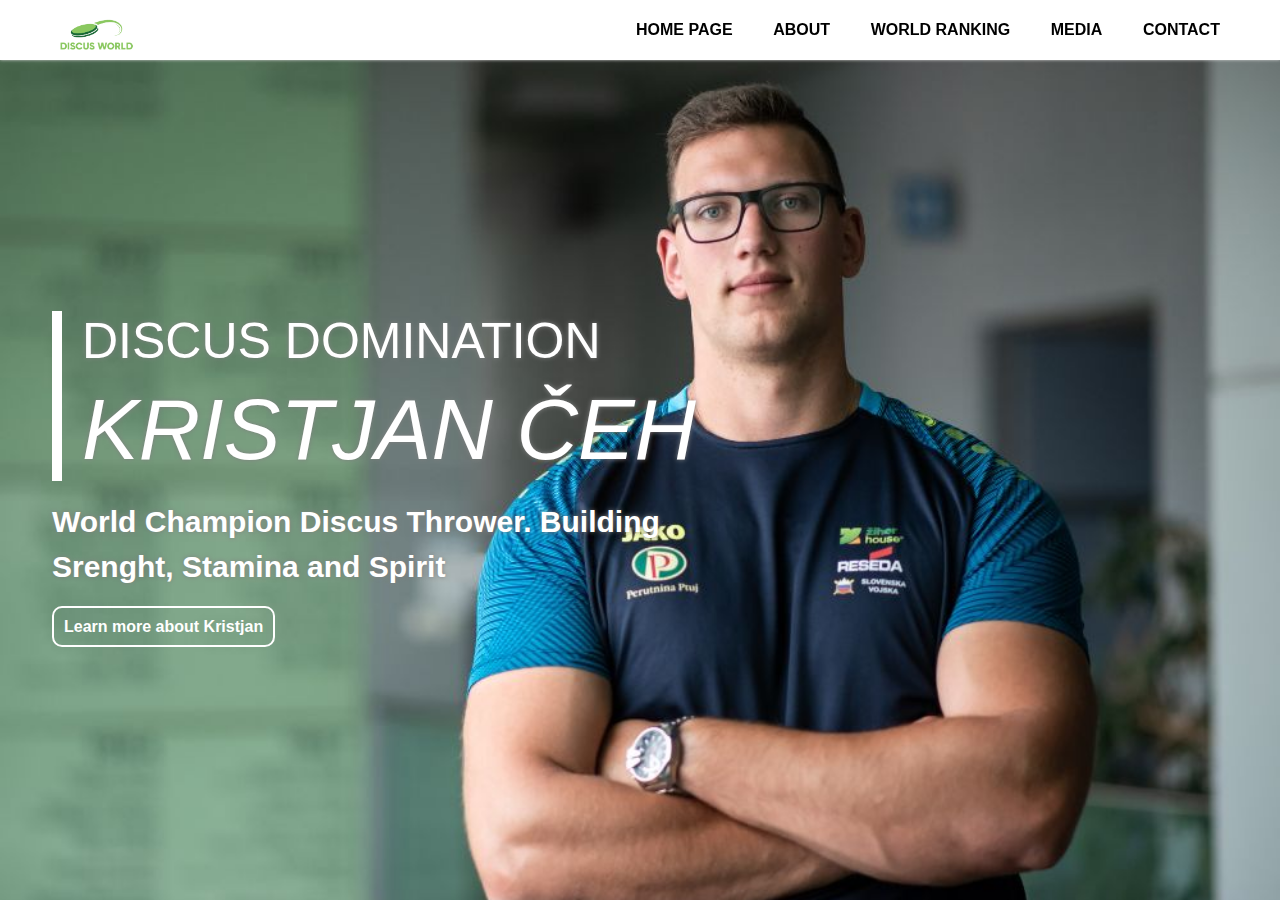
<file: index.html>
<!DOCTYPE html>
<html lang="en">
  <head>
    <meta name="viewport" content="width=device-width,initial-scale=1">
    <meta charset="utf-8">
    <script src="https://ajax.googleapis.com/ajax/libs/jquery/3.6.1/jquery.min.js"></script>
	<link href="https://cdn.jsdelivr.net/npm/bootstrap@5.0.2/dist/css/bootstrap.min.css" rel="stylesheet">
    <script src="https://cdn.jsdelivr.net/npm/bootstrap@5.0.2/dist/js/bootstrap.bundle.min.js"></script>
    <link href="styles/style.css" rel="stylesheet">
	
    <title>main</title>
   <script>
   $(document).ready(function(){   $("#navkoht").load("nav.html");   });
   </script>
  </head>
  <body>
  <div id="navkoht"></div>


  <div class="main">
    <div class="container">
        <div class="row">
            <div class="col-12 main-text">
                <div class="main-text-title">
                    <h3>DISCUS DOMINATION</h3>
                    <h1><i>KRISTJAN ČEH</i></h1>
                </div>
                <p>World Champion Discus Thrower. Building Srenght, Stamina and Spirit</p>
                <a href="about.html">Learn more about Kristjan</a>
            </div>
        </div>
    </div>
  </div>
  
  </body>
</file>
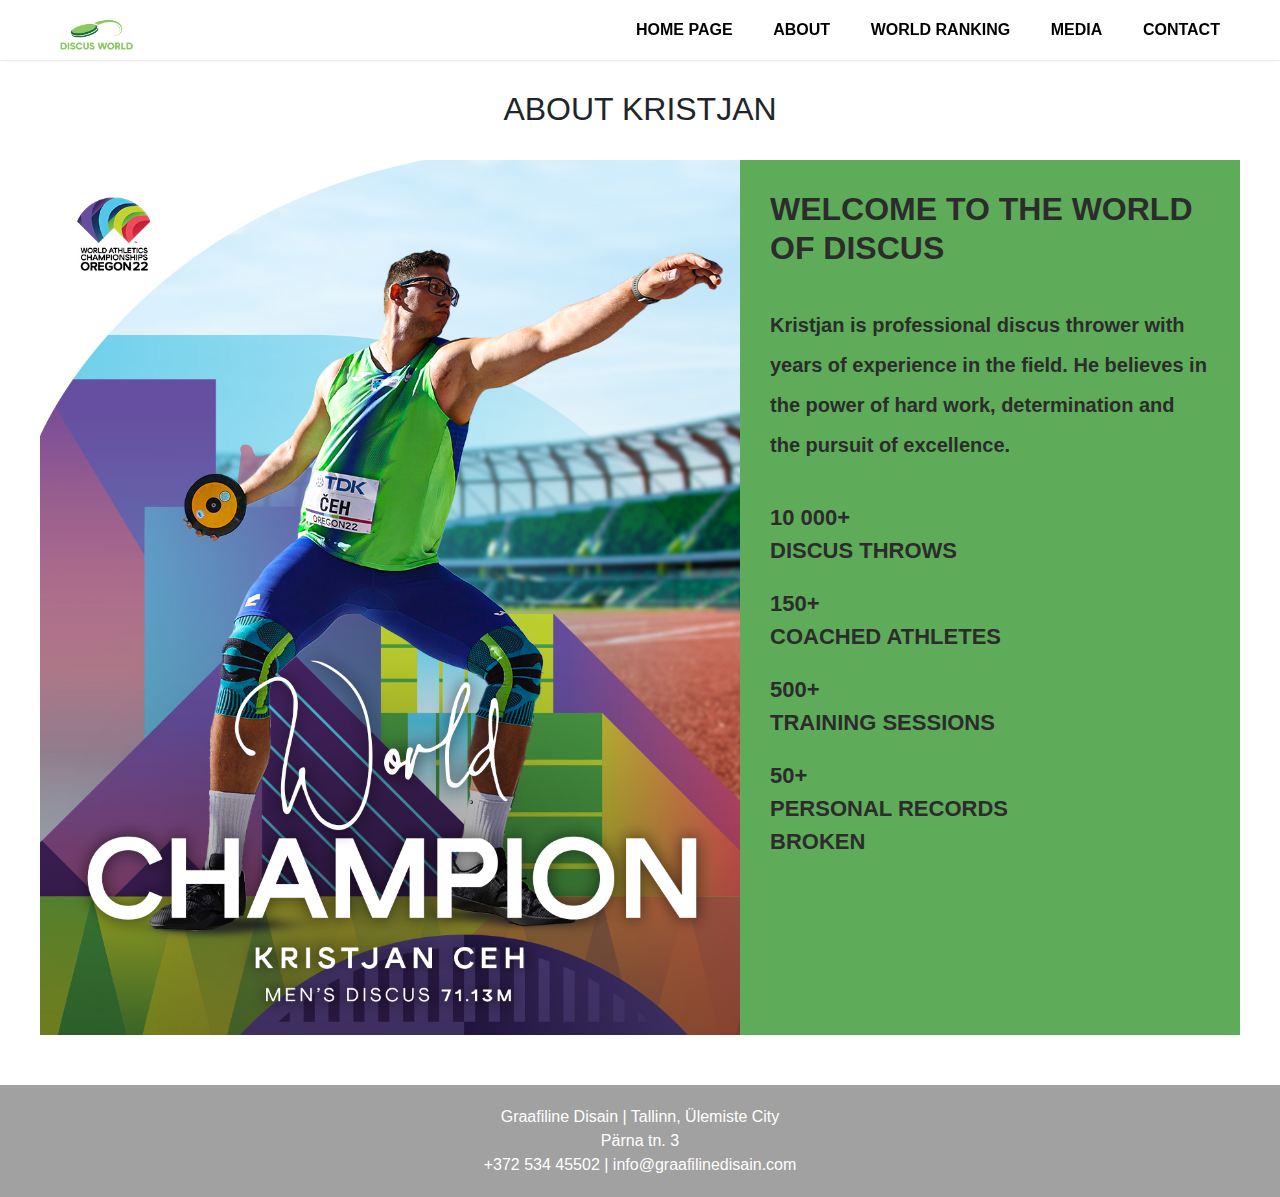
<file: about.html>
<!DOCTYPE html>
<html lang="en">
  <head>
    <meta name="viewport" content="width=device-width,initial-scale=1">
    <meta charset="utf-8">
    <script src="https://ajax.googleapis.com/ajax/libs/jquery/3.6.1/jquery.min.js"></script>
	<link href="https://cdn.jsdelivr.net/npm/bootstrap@5.0.2/dist/css/bootstrap.min.css" rel="stylesheet">
    <script src="https://cdn.jsdelivr.net/npm/bootstrap@5.0.2/dist/js/bootstrap.bundle.min.js"></script>
    <link href="styles/style.css" rel="stylesheet">
	
    <title>about</title>
   <script>
   $(document).ready(function(){   $("#navkoht").load("nav.html");   });
   $(document).ready(function(){   $("#footerkoht").load("footer.html");   });
   </script>
  </head>
  <body>
  <div id="navkoht"></div>

    <div class="section about">
        <div class="container">
            <div class="about-title pb-4 text-center">
                <h2>ABOUT KRISTJAN</h2>
            </div>

            <div class="row">
                <div class="col-12 col-lg-7 about-image">
                    <img src="images/ABOUTpilt.jpeg" alt="">
                </div>
                <div class="col-12 col-lg-5 about-text">
                    <div class="about-text-content">
                        <h2><b>WELCOME TO THE 
                            WORLD OF DISCUS</b>
                            </h2>
                            <b><p>Kristjan is professional discus thrower with years of experience in the field. He believes in the power of hard work, determination and the pursuit of excellence.</p></b>
    
                        <div class="about-text-achieve">
                            <span>10 000+</span>
                            <span>DISCUS THROWS</span>
                        </div>
    
                        <div class="about-text-achieve">
                            <span>150+</span>
                            <span>COACHED ATHLETES</span>
                        </div>
    
                        <div class="about-text-achieve">
                            <span>500+</span>
                            <span>TRAINING SESSIONS</span>
                        </div>
    
                        <div class="about-text-achieve">
                            <span>50+</span>
                            <span>PERSONAL RECORDS<br>BROKEN</span>
                        </div>
                    </div>
                </div>
            </div>
        </div>
    </div>
    
    <div id="footerkoht"></div>
  </body>
</file>
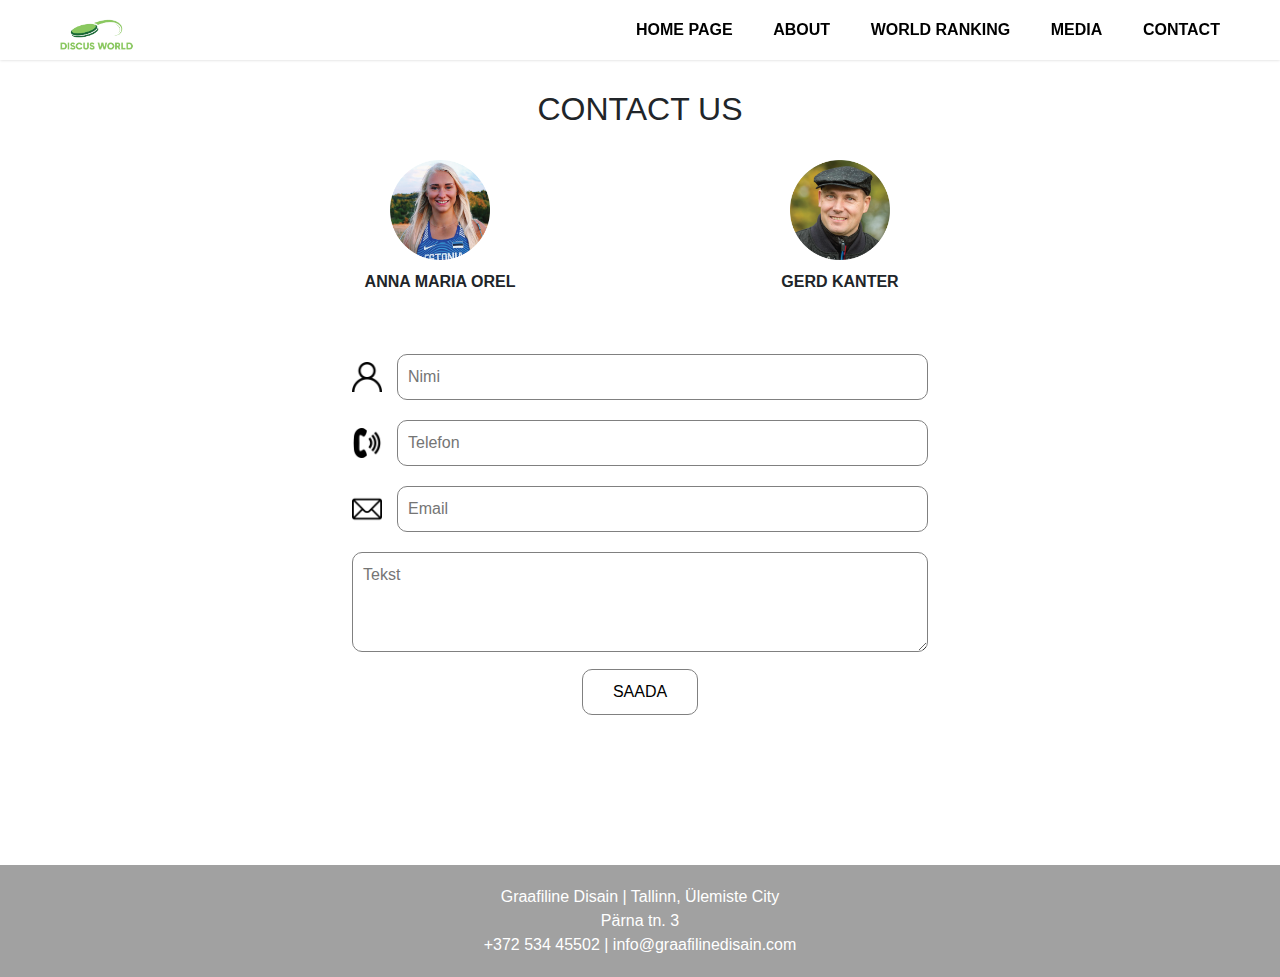
<file: contact.html>
<!DOCTYPE html>
<html lang="en">
  <head>
    <meta name="viewport" content="width=device-width,initial-scale=1">
    <meta charset="utf-8">
    <script src="https://ajax.googleapis.com/ajax/libs/jquery/3.6.1/jquery.min.js"></script>
	<link href="https://cdn.jsdelivr.net/npm/bootstrap@5.0.2/dist/css/bootstrap.min.css" rel="stylesheet">
    <script src="https://cdn.jsdelivr.net/npm/bootstrap@5.0.2/dist/js/bootstrap.bundle.min.js"></script>
    <link href="styles/style.css" rel="stylesheet">
	
    <title>contact</title>
   <script>
   $(document).ready(function(){   $("#navkoht").load("nav.html");   });
   $(document).ready(function(){   $("#footerkoht").load("footer.html");   });
   </script>
  </head>
  <body>
  <div id="navkoht"></div>

    <div class="contact section">
        <div class="container">
            <div class="contact-title pb-4 text-center">
                <h2>CONTACT US</h2>
            </div>

            <div class="row contact-persons justify-content-center">
                <div class="contact-person col-12 col-md-4 pb-5 pb-md-0">
                    <img src="images/kontakt2.png" alt="">
                    <span>ANNA MARIA OREL</span>
                </div>

                <div class="contact-person col-12 col-md-4">
                    <img src="images/kontakt1.png" alt="">
                    <span>GERD KANTER</span>
                </div>
            </div>

            <div class="row justify-content-center">
                <div class="col-12 col-md-6">
                    <form action="" class="contact-form">
                        <div class="contact-form-input">
                            <img src="images/user.png" alt="">
                            <input required type="text" placeholder="Nimi"><br>
                        </div>
                        <div class="contact-form-input">
                            <img src="images/phone.png" alt="">
                            <input required type="tel" placeholder="Telefon"><br>
                        </div>
                        <div class="contact-form-input">
                            <img src="images/mail.png" alt="">
                            <input required type="email" placeholder="Email"><br>
                        </div>
                        <textarea required placeholder="Tekst"></textarea><br>
                        <div class="justify-content-center d-flex">
                            <input class="submit" type="submit" value="SAADA">
                        </div>
                    </form>
                </div>
            </div>
        </div>
    </div>
  
  <div id="footerkoht"></div>
  </body>
</file>
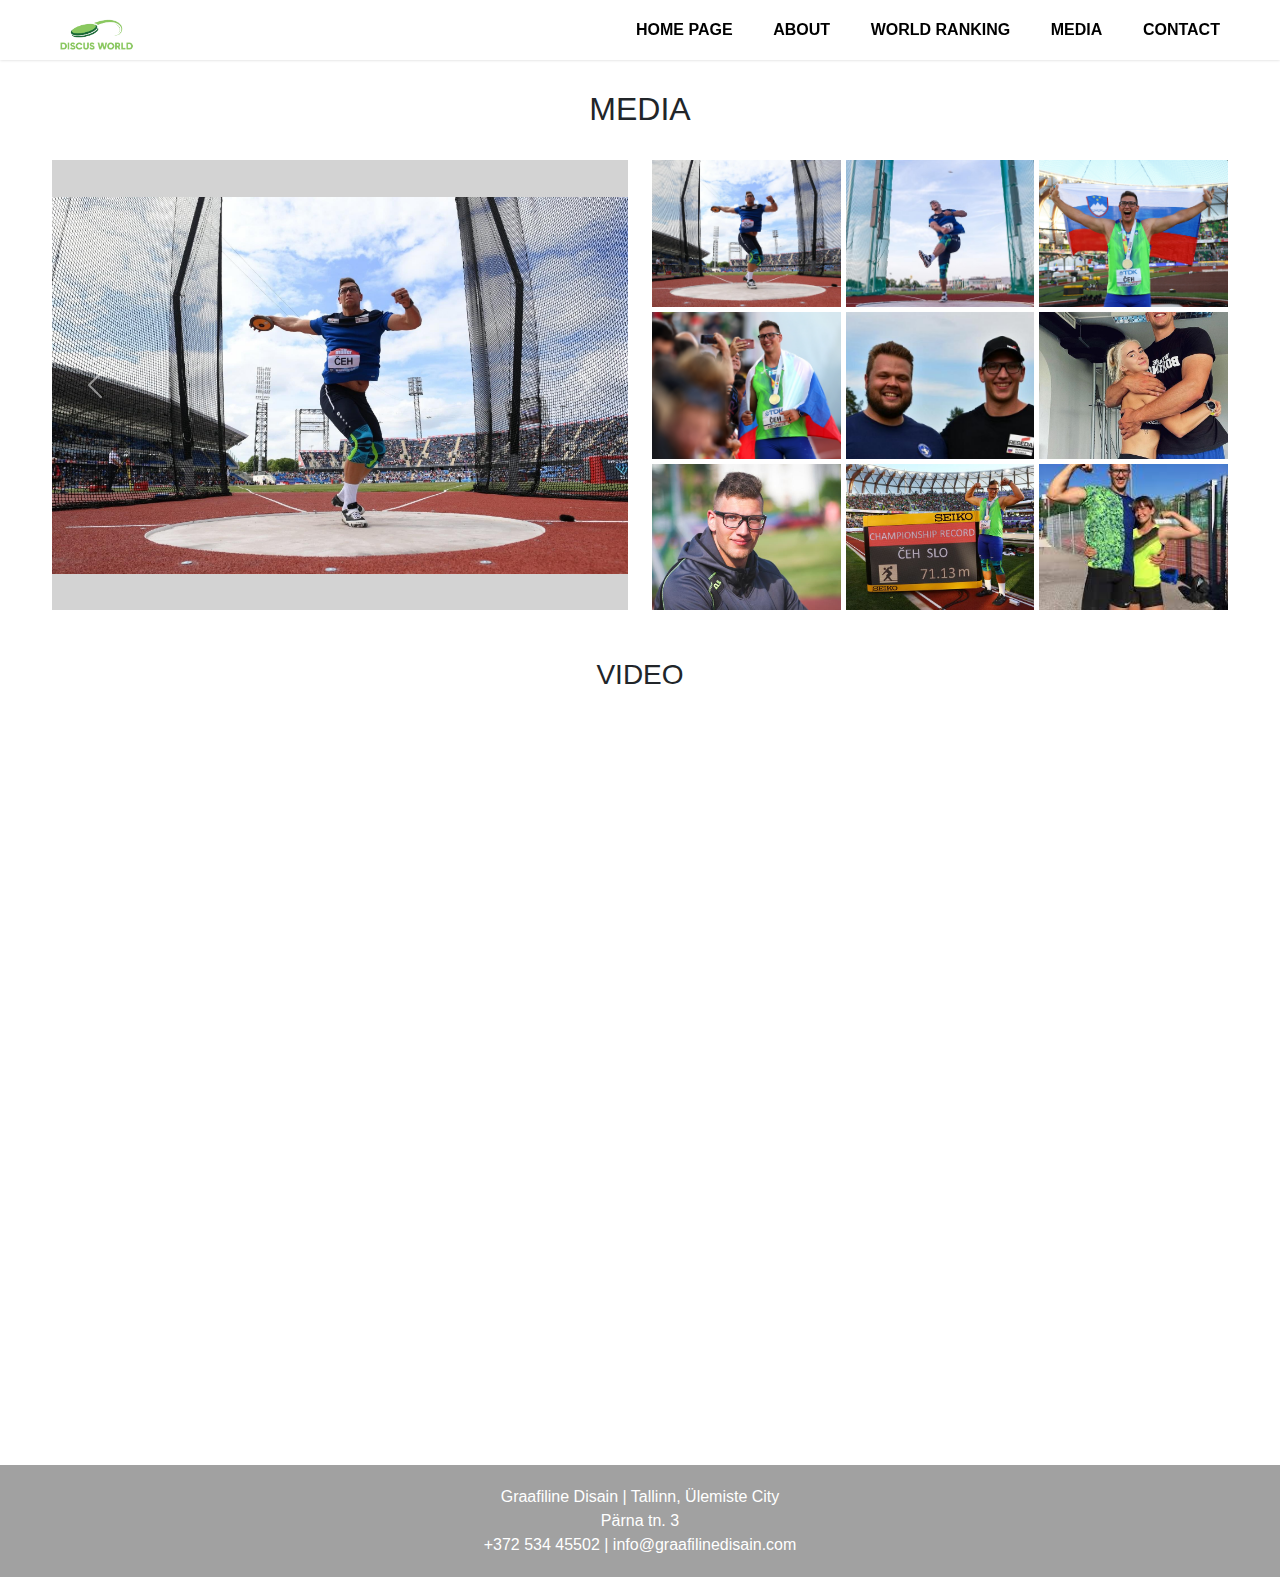
<file: media.html>
<!DOCTYPE html>
<html lang="en">
  <head>
    <meta name="viewport" content="width=device-width,initial-scale=1">
    <meta charset="utf-8">
    <script src="https://ajax.googleapis.com/ajax/libs/jquery/3.6.1/jquery.min.js"></script>
	<link href="https://cdn.jsdelivr.net/npm/bootstrap@5.0.2/dist/css/bootstrap.min.css" rel="stylesheet">
    <script src="https://cdn.jsdelivr.net/npm/bootstrap@5.0.2/dist/js/bootstrap.bundle.min.js"></script>
    <link href="styles/style.css" rel="stylesheet">
	
    <title>media</title>
   <script>
   $(document).ready(function(){   $("#navkoht").load("nav.html");   });
   $(document).ready(function(){   $("#footerkoht").load("footer.html");   });
   </script>
  </head>
  <body>
  <div id="navkoht"></div>


  <div class="media section">
    <div class="container">
        <div class="media-title pb-4 text-center">
            <h2>MEDIA</h2>
        </div>

        <div class="row">
            <div class="col-12 col-md-6">
                <div id="tehtudSlider" class="tehtud-slide carousel slide" data-bs-ride="carousel">
                    <div class="carousel-inner">
                        <div class="carousel-item active">
                            <div class="d-flex align-items-center justify-content-center h-100">
                                <img src="images/galerii1.jpeg"  alt="...">
                            </div>
                        </div>
                        <div class="carousel-item">
                            <div class="d-flex align-items-center justify-content-center h-100">
                                <img src="images/galerii2.jpeg"  alt="...">
                            </div>
                        </div>
                        <div class="carousel-item">
                            <div class="d-flex align-items-center justify-content-center h-100">
                                <img src="images/galerii3.jpg"  alt="...">
                            </div>
                        </div>
                        <div class="carousel-item">
                            <div class="d-flex align-items-center justify-content-center h-100">
                                <img src="images/galerii4.jpg"  alt="...">
                            </div>
                        </div>
                        <div class="carousel-item">
                            <div class="d-flex align-items-center justify-content-center h-100">
                                <img src="images/galerii5.jpg"  alt="...">
                            </div>
                        </div>
                        <div class="carousel-item">
                            <div class="d-flex align-items-center justify-content-center h-100">
                                <img src="images/galerii6.jpg"  alt="...">
                            </div>
                        </div>
                        <div class="carousel-item">
                            <div class="d-flex align-items-center justify-content-center h-100">
                                <img src="images/galerii7.jpeg"  alt="...">
                            </div>
                        </div>
                        <div class="carousel-item">
                            <div class="d-flex align-items-center justify-content-center h-100">
                                <img src="images/galerii8.jpg"  alt="...">
                            </div>
                        </div>
                        <div class="carousel-item">
                            <div class="d-flex align-items-center justify-content-center h-100">
                                <img src="images/galerii9.jpeg"  alt="...">
                            </div>
                        </div>
                    </div>
        
                    <button class="carousel-control-prev" type="button" data-bs-target="#tehtudSlider" data-bs-slide="prev">
                        <span class="carousel-control-prev-icon" aria-hidden="true"></span>
                        <span class="visually-hidden">Previous</span>
                    </button>
                    <button class="carousel-control-next" type="button" data-bs-target="#tehtudSlider" data-bs-slide="next">
                        <span class="carousel-control-next-icon" aria-hidden="true"></span>
                        <span class="visually-hidden">Next</span>
                    </button>
                </div>
            </div>
    
            <div class="col-12 col-md-6 media-controls mt-3 mt-md-0">
                <div type="button" data-bs-target="#tehtudSlider" data-bs-slide-to="0" class="active" aria-current="true">
                    <img src="images/galerii1.jpeg" alt="">
                  </div>
                  <div type="button" data-bs-target="#tehtudSlider" data-bs-slide-to="1" aria-current="true">
                    <img src="images/galerii2.jpeg" alt="">
                  </div>
                  <div type="button" data-bs-target="#tehtudSlider" data-bs-slide-to="2" aria-current="true">
                    <img src="images/galerii3.jpg" alt="">
                  </div>
                  <div type="button" data-bs-target="#tehtudSlider" data-bs-slide-to="3" aria-current="true">
                    <img src="images/galerii4.jpg" alt="">
                  </div>
                  <div type="button" data-bs-target="#tehtudSlider" data-bs-slide-to="4" aria-current="true">
                    <img src="images/galerii5.jpg" alt="">
                  </div>
                  <div type="button" data-bs-target="#tehtudSlider" data-bs-slide-to="5" aria-current="true">
                    <img src="images/galerii6.jpg" alt="">
                  </div>
                  <div type="button" data-bs-target="#tehtudSlider" data-bs-slide-to="6" aria-current="true">
                    <img src="images/galerii7.jpeg" alt="">
                  </div>
                  <div type="button" data-bs-target="#tehtudSlider" data-bs-slide-to="7" aria-current="true">
                    <img src="images/galerii8.jpg" alt="">
                  </div><div type="button" data-bs-target="#tehtudSlider" data-bs-slide-to="8" aria-current="true">
                    <img src="images/galerii9.jpeg" alt="">
                  </div>
    
            </div>
            
        </div>

        <div class="row">
            <div class="col-12 media-video">
                <div class="media-video-title text-center pb-1 pt-5"><h3>VIDEO</h3></div>
                <div class="media-video-content">
                    <iframe width="560" height="315" src="https://www.youtube.com/embed/iaaf_3xEHgc?start=1" title="YouTube video player" frameborder="0" allow="accelerometer; autoplay; clipboard-write; encrypted-media; gyroscope; picture-in-picture; web-share" allowfullscreen></iframe>
                </div>
            </div>
        </div>
    </div>
  </div>
  
  <div id="footerkoht"></div>
  </body>
</file>
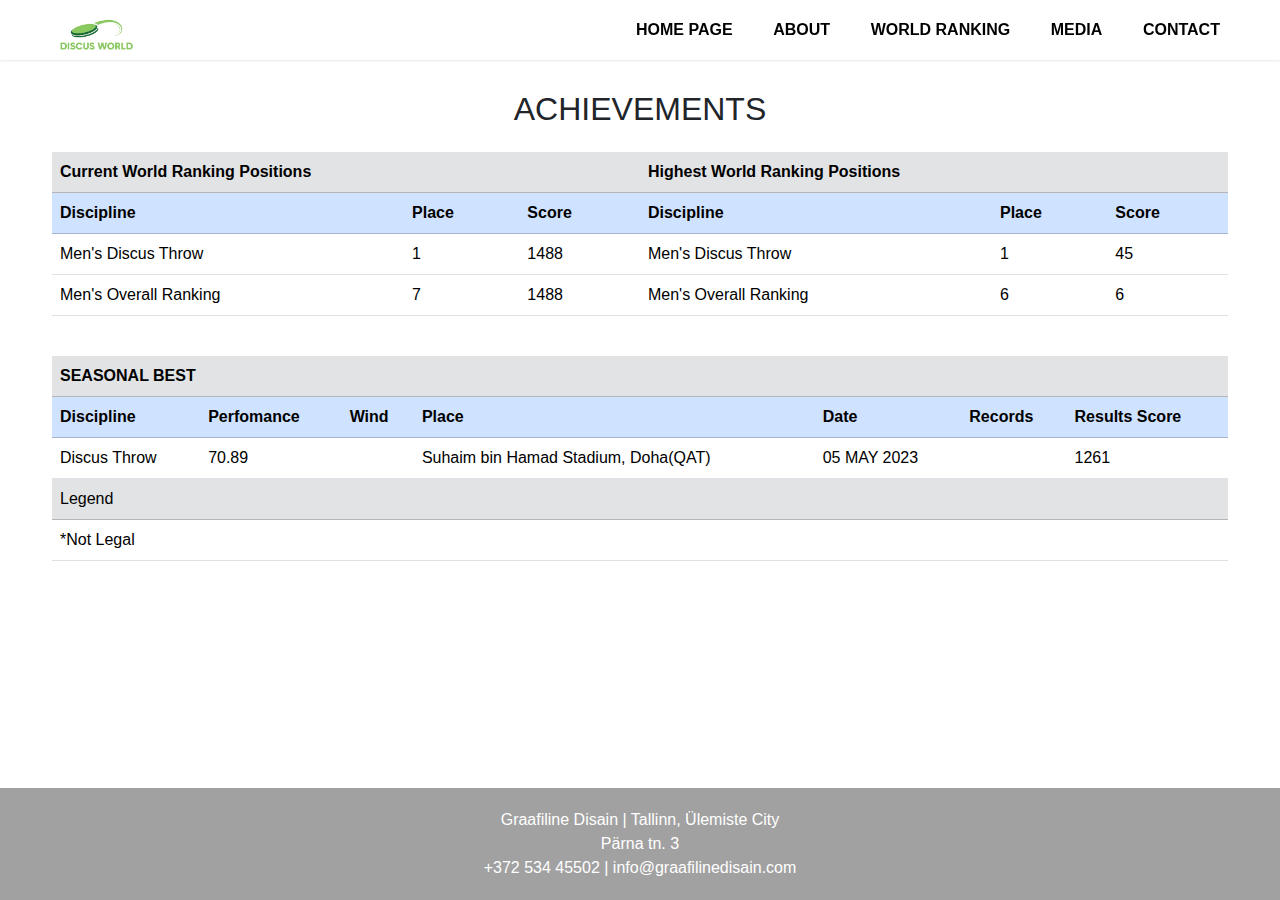
<file: ranking.html>
<!DOCTYPE html>
<html lang="en">
  <head>
    <meta name="viewport" content="width=device-width,initial-scale=1">
    <meta charset="utf-8">
    <script src="https://ajax.googleapis.com/ajax/libs/jquery/3.6.1/jquery.min.js"></script>
	<link href="https://cdn.jsdelivr.net/npm/bootstrap@5.0.2/dist/css/bootstrap.min.css" rel="stylesheet">
    <script src="https://cdn.jsdelivr.net/npm/bootstrap@5.0.2/dist/js/bootstrap.bundle.min.js"></script>
    <link href="styles/style.css" rel="stylesheet">
	
    <title>ranking</title>
   <script>
   $(document).ready(function(){   $("#navkoht").load("nav.html");   });
   $(document).ready(function(){   $("#footerkoht").load("footer.html");   });
   </script>
  </head>
  <body>
  <div id="navkoht"></div>

    <div class="section ranking">
        <div class="container">
            <div class="ranking-title text-center pb-3">
                <h2>ACHIEVEMENTS</h2>
            </div>
            <div class="table-responsive pb-4">
                <table class="table">
                    <thead>
                        <tr class="table-secondary">
                            <th colspan="3">Current World Ranking Positions</th>
                            <th colspan="3">Highest World Ranking Positions</th>
                        </tr>
                        <tr class="table-primary">
                            <th>Discipline</th>
                            <th>Place</th>
                            <th>Score</th>
    
                            <th>Discipline</th>
                            <th>Place</th>
                            <th>Score</th>
                        </tr>
                    </thead>

                    <tbody>
                        <tr>
                            <td>Men's Discus Throw</td>
                            <td>1</td>
                            <td>1488</td>

                            <td>Men's Discus Throw</td>
                            <td>1</td>
                            <td>45</td>
                        </tr>
                        <tr>
                            <td>Men's Overall Ranking</td>
                            <td>7</td>
                            <td>1488</td>

                            <td>Men's Overall Ranking</td>
                            <td>6</td>
                            <td>6</td>
                        </tr>
                    </tbody>
                </table>
            </div>


            <div class="table-responsive">
                <table class="table">
                    <thead>
                        <tr class="table-secondary">
                            <th colspan="7">SEASONAL BEST</th>
                        </tr>
                        <tr class="table-primary">
                            <th>Discipline</th>
                            <th>Perfomance</th>
                            <th>Wind</th>
                            <th>Place</th>
                            <th>Date</th>
                            <th>Records</th>
                            <th>Results Score</th>
                        </tr>
                    </thead>

                    <tbody>
                        <tr>
                            <td>Discus Throw</td>
                            <td>70.89</td>
                            <td></td>
                            <td>Suhaim bin Hamad Stadium, Doha(QAT)</td>
                            <td>05 MAY 2023</td>
                            <td></td>
                            <td>1261</td>
                        </tr>
                        <tr class="table-secondary">
                            <td colspan="7">Legend</td>
                        </tr>
                        <tr class="table-white">
                            <td colspan="7">*Not Legal</td>
                        </tr>
                    </tbody>
                </table>
            </div>
        </div>
    </div>
  
<div id="footerkoht"></div>
  </body>
</file>
<file: styles/style.css>
body {
  padding-top: 50px;
  font-family: helvetica;
  display: flex;
  flex-direction: column;
  min-height: 100vh;
}

.container {
  max-width: 1200px;
}

.section {
  padding-top: 40px;
  flex-grow: 3;
}

.navbar {
  padding: 0;
  min-height: 50px;
  background: white;
  box-shadow: 0px 0px 3px lightgrey;
}
.navbar-brand {
  font-weight: 700 !important;
  font-size: 40px;
  padding: 0;
}
.navbar-brand img {
  height: 50px;
}
.navbar a {
  color: black !important;
  font-weight: 600;
}
.navbar a.nav-link:hover {
  text-decoration: underline;
}
.navbar-nav {
  display: flex;
  justify-content: space-between;
  max-width: 600px;
  width: 100%;
}
.navbar-toggler {
  position: relative;
  width: 30px;
  height: 20px;
  margin: 15px 0;
  box-shadow: none !important;
  border: none !important;
  margin-left: 4px;
}
.navbar-toggler:not(.collapsed) .bar-1 {
  transform: rotate(45deg);
  top: 50%;
}
.navbar-toggler:not(.collapsed) .bar-2 {
  transform: scale(0);
}
.navbar-toggler:not(.collapsed) .bar-3 {
  transform: rotate(-45deg);
  top: 50%;
}
.navbar .bar {
  width: 100%;
  height: 2px;
  background: black;
  position: absolute;
  left: 0;
  transition: 0.2s;
}
.navbar .bar-1 {
  top: 0px;
}
.navbar .bar-2 {
  top: 50%;
}
.navbar .bar-3 {
  top: 100%;
}

.main {
  min-height: calc(100vh - 50px);
  background-image: url("../images/HOMEpilt.jpg");
  background-repeat: no-repeat;
  background-size: cover;
  background-position: 70% top;
  display: flex;
  align-items: center;
  justify-content: center;
}
.main-text {
  color: white;
  padding-bottom: 30px;
  padding-top: 30px;
  font-weight: bold;
}
.main-text-title {
  padding-left: 20px;
  border-left: 10px solid white;
}
.main-text-title h3 {
  font-size: 50px;
  text-shadow: 0px 0px 5px grey;
}
.main-text-title h1 {
  font-size: 85px;
  text-shadow: 0px 0px 5px grey;
}
.main-text p {
  padding-top: 10px;
  padding-bottom: 10px;
  font-size: 30px;
  max-width: 700px;
  text-shadow: 0px 0px 5px grey;
}
.main-text a {
  color: white;
  text-decoration: none;
  border: 2px solid white;
  padding: 10px;
  border-radius: 10px;
  transition: 0.3s;
}
.main-text a:hover {
  color: black;
  background: white;
}

.about-text {
  background: rgb(94, 172, 89);
  padding: 30px;
  color: rgb(44, 44, 44);
}
.about-text h2 {
  padding-bottom: 30px;
}
.about-text p {
  line-height: 2;
  font-size: 20px;
  padding-bottom: 10px;
}
.about-text-achieve {
  display: flex;
  flex-direction: column;
  padding: 10px 0;
}
.about-text-achieve span {
  font-weight: bold;
  font-size: 22px;
}
.about-text-content {
  margin: 0 auto;
  max-width: 500px;
}
.about-image {
  padding: 0;
  display: flex;
  align-items: center;
}
.about-image img {
  display: block;
  width: 100%;
}

.media {
  padding-bottom: 30px;
}
.media .carousel-item {
  height: 450px;
  background: lightgrey;
}
.media .carousel-item img {
  height: 100%;
  width: 100%;
  -o-object-fit: contain;
     object-fit: contain;
}
.media-controls {
  display: grid;
  grid-template-columns: 1fr 1fr 1fr;
  grid-template-rows: 1fr 1fr 1fr;
  grid-gap: 5px;
  height: 450px;
}
.media-controls div {
  display: flex;
  align-items: center;
  justify-content: center;
  overflow: hidden;
}
.media-controls img {
  width: 100%;
  height: 100%;
  -o-object-fit: cover;
     object-fit: cover;
}
.media-video-content {
  position: relative;
  width: 100%;
  height: 0;
  padding-bottom: 56.25%;
  margin-bottom: 20px;
}
.media-video-content iframe {
  position: absolute;
  top: 0;
  left: 0;
  width: 100%;
  height: 100%;
}

.contact-person {
  display: flex;
  flex-direction: column;
  justify-content: center;
  align-items: center;
}
.contact-person span {
  padding-top: 10px;
  font-weight: bold;
}
.contact-person img {
  max-width: 100px;
}
.contact-form {
  padding: 50px 0 100px;
}
.contact-form-input {
  display: flex;
  align-items: center;
  justify-content: center;
}
.contact-form-input img {
  display: block;
  width: 30px;
  margin-right: 15px;
}
.contact-form input:not(.submit), .contact-form textarea {
  width: 100%;
  border: none;
  border: 1px solid grey;
  border-radius: 10px;
  padding: 10px;
  outline: none;
  margin: 10px 0;
}
.contact-form input:not(.submit):hover, .contact-form input:not(.submit):focus, .contact-form textarea:hover, .contact-form textarea:focus {
  border-color: black;
}
.contact-form textarea {
  border: 1px solid grey;
  min-height: 100px;
  padding: 10px;
  border-radius: 10px;
}
.contact-form textarea:hover, .contact-form textarea:focus {
  border-color: black;
}
.contact-form .submit {
  background: white;
  color: black;
  border: 1px solid grey;
  outline: none;
  padding: 10px 30px;
  border-radius: 10px;
  transition: 0.3s;
}
.contact-form .submit:hover {
  background: black;
  color: white;
}

.footer {
  margin-top: 50px;
  background: rgb(161, 161, 161);
  text-align: center;
  padding: 20px 0;
}
.footer-text a {
  color: white;
  text-decoration: none;
}
.footer-text p {
  color: white;
  margin: 0;
}
.footer-light footer {
  background: white;
}
.footer-light footer a, .footer-light footer p {
  color: black !important;
}

@media screen and (max-width: 992) {
  .main-text h3 {
    font-size: 30px;
  }
  .main-text h1 {
    font-size: 50px;
  }
}
@media screen and (max-width: 767px) {
  .main-text h3 {
    font-size: 30px;
  }
  .main-text h1 {
    font-size: 50px;
  }
}/*# sourceMappingURL=style.css.map */
</file>
